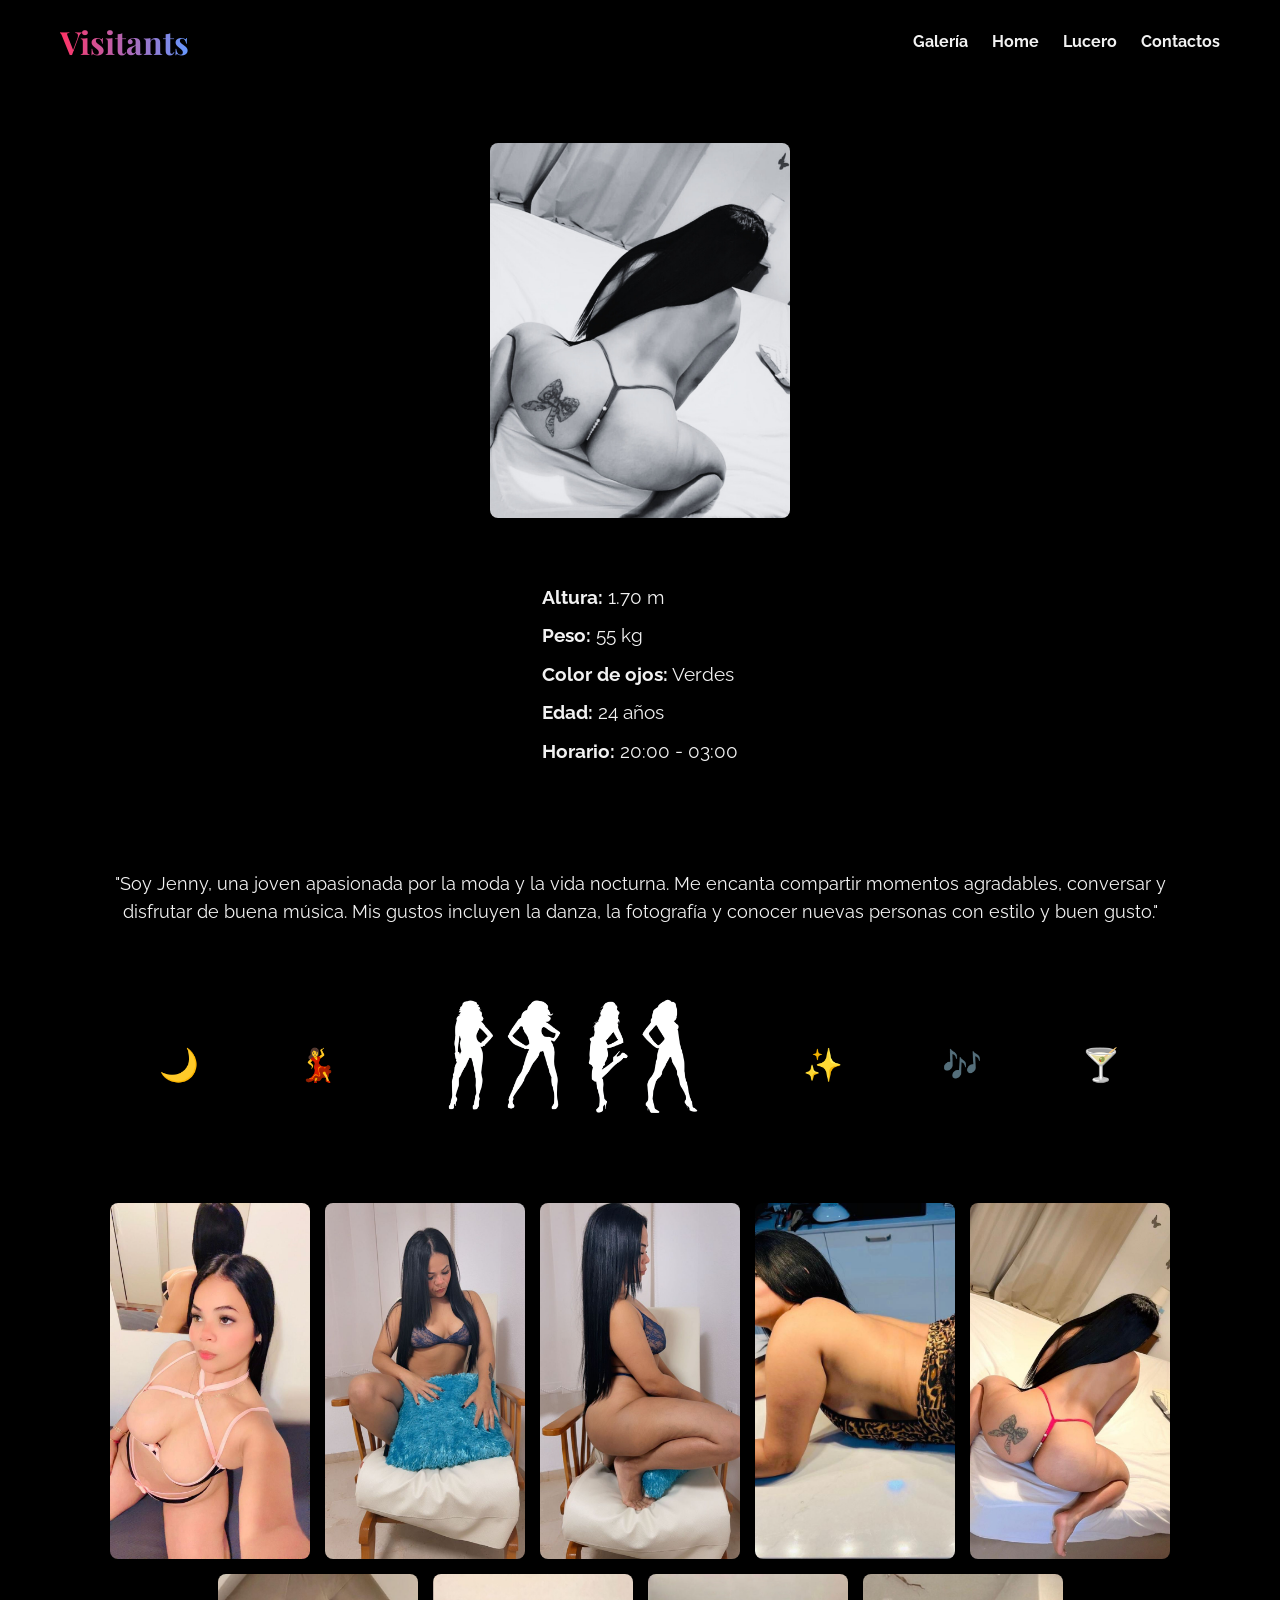
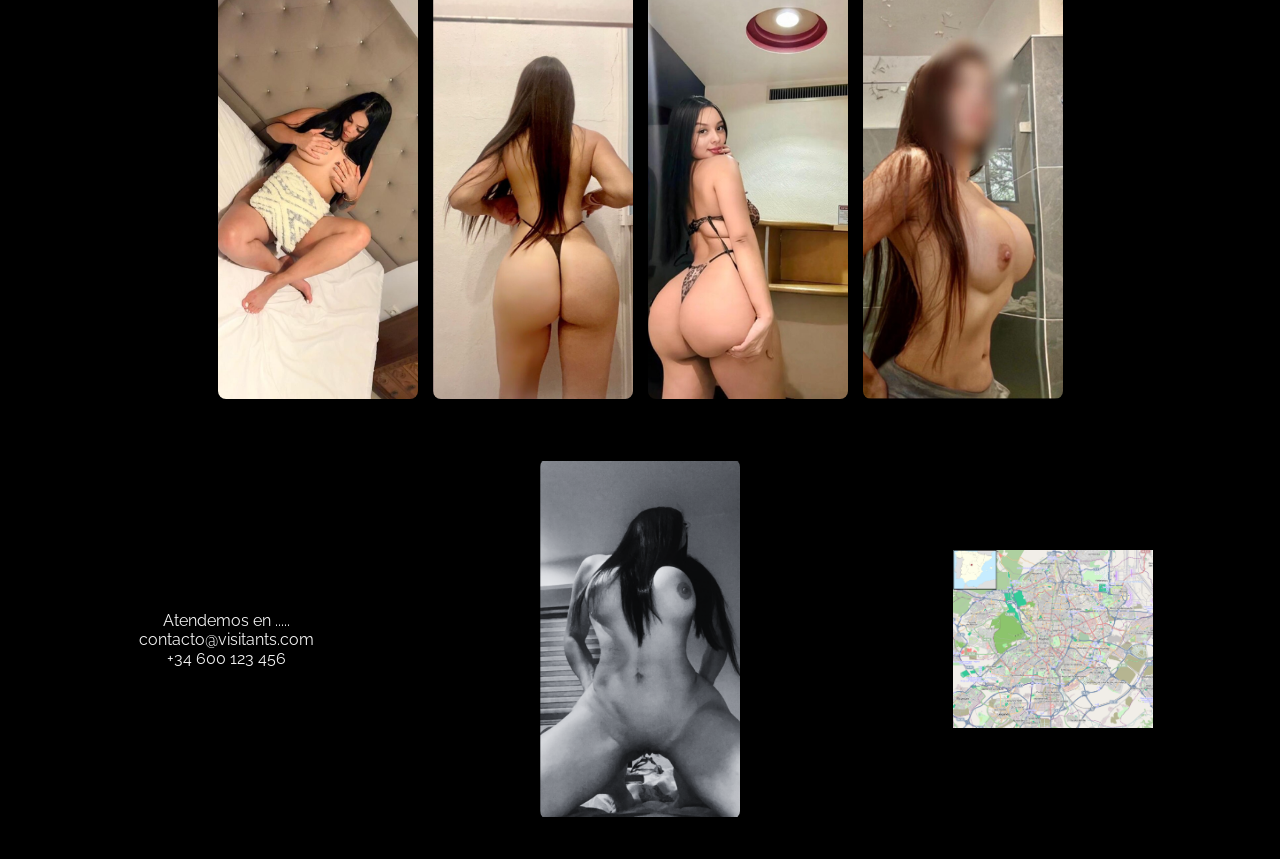
<file: jenny.html>
<!DOCTYPE html>
<html lang="es">

<head>
    <meta charset="UTF-8" />
    <meta name="viewport" content="width=device-width, initial-scale=1.0" />
    <title>Visitants - Local Nocturno</title>
    <link rel="stylesheet" href="styles.css" />
    <link rel="stylesheet" href="stylesmodel.css" />
    <!-- Fuente elegante -->
    <link
        href="https://fonts.googleapis.com/css2?family=Playfair+Display:wght@600&family=Raleway:wght@400;700&display=swap"
        rel="stylesheet">
</head>

<body>
    <header>
        <h1 class="gradient-text">Visitants</h1>
        <nav>
            <a href="galeria.html">Galería</a>
            <a href="home.html">Home</a>
            <a href="lucero.html">Lucero</a>
            <a href="contactos.html">Contactos</a>
        </nav>
    </header>


    <section class="banner">
        <div class="banner-left"> <img src="jenny.png" alt="Jenny modelo"> </div>
        <div class="banner-right">
            <ul>
                <li><strong>Altura:</strong> 1.70 m</li>
                <li><strong>Peso:</strong> 55 kg</li>
                <li><strong>Color de ojos:</strong> Verdes</li>
                <li><strong>Edad:</strong> 24 años</li>
                <li><strong>Horario:</strong> 20:00 - 03:00</li>
            </ul>
        </div>
    </section> <!-- Sección párrafo -->
    <section class="parraf">
        <p> "Soy Jenny, una joven apasionada por la moda y la vida nocturna. Me encanta compartir momentos agradables,
            conversar y disfrutar de buena música. Mis gustos incluyen la danza, la fotografía y conocer nuevas personas
            con estilo y buen gusto." </p>
    </section> <!-- Sección iconos -->
    <section class="iconos">
        <div class="icon">🌙</div>
        <div class="icon">💃</div>
        <div class="icon"><img src="icon.png" alt="Foto 1"></div>
        <div class="icon">✨</div>
        <div class="icon">🎶</div>
        <div class="icon">🍸</div>
        

    </section> <!-- Sección galería -->

    <section class="galeria"> <img src="foto1.jpeg" alt="Foto 1"> <img src="foto2.jpeg" alt="Foto 2"> <img
            src="foto3.jpeg" alt="Foto 3"> <img src="foto4.jpeg" alt="Foto 4"> <img src="foto5.jpeg" alt="Foto 5"> <img
            src="foto6.jpeg" alt="Foto 6"><img src="foto7.png" alt="Foto 7"><img src="foto8.png" alt="Foto 8"><img
            src="foto9.png" alt="Foto 9">
    </section>

    <script src="script.js"></script>




    <footer>
        <div class="footer-left">
            <p>Atendemos en .....</p>
            <p>contacto@visitants.com</p>
            <p>+34 600 123 456</p>
        </div>
        <div class="footer-right">
            <img src="sexy.png" alt="Estilo sensual y elegante" />
        </div>
        <div class="footer-center">
            <img src="madrid.png" alt="Ubicación en Madrid, España" />
        </div>

    </footer>


    <script src="script.js"></script>
</body>

</html>
</file>
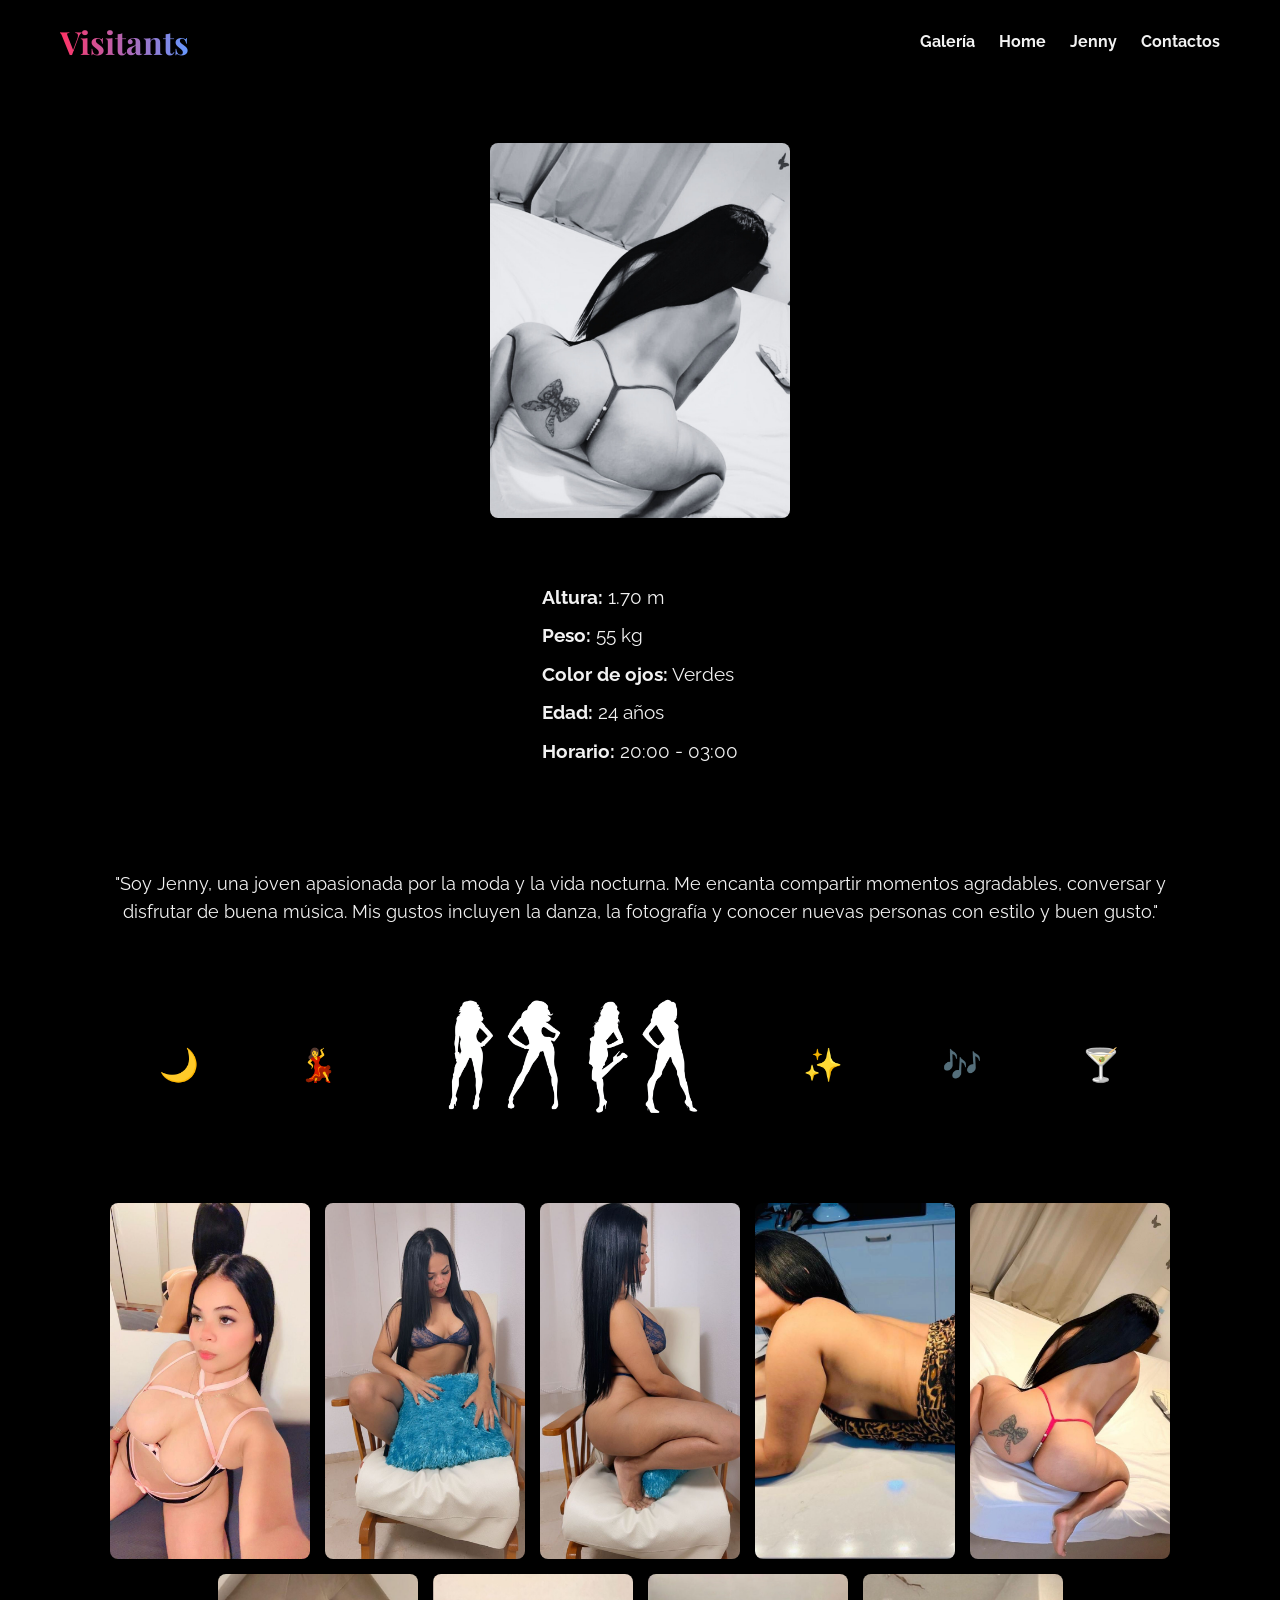
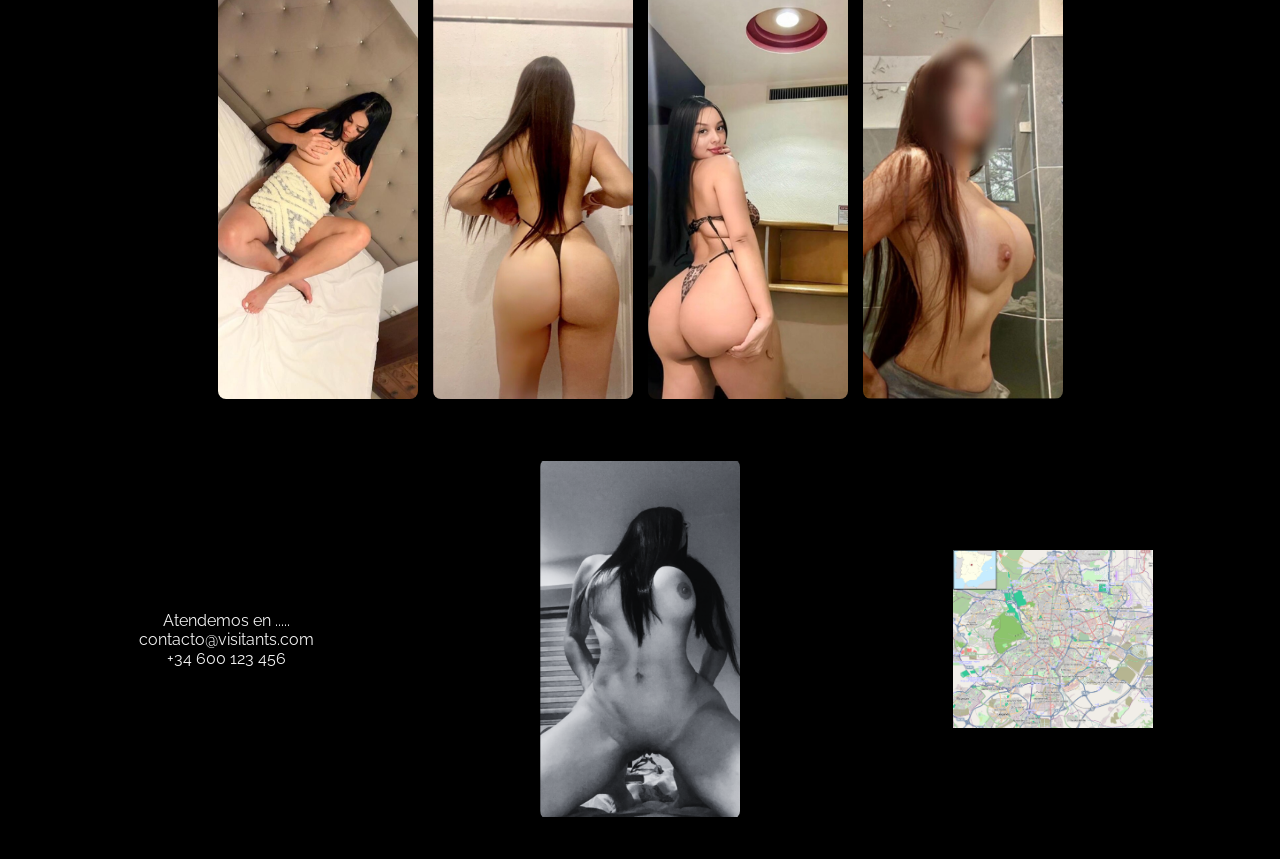
<file: lucero.html>
<!DOCTYPE html>
<html lang="es">

<head>
    <meta charset="UTF-8" />
    <meta name="viewport" content="width=device-width, initial-scale=1.0" />
    <title>Visitants - Local Nocturno</title>
    <link rel="stylesheet" href="styles.css" />
    <link rel="stylesheet" href="stylesmodel.css" />
    <!-- Fuente elegante -->
    <link
        href="https://fonts.googleapis.com/css2?family=Playfair+Display:wght@600&family=Raleway:wght@400;700&display=swap"
        rel="stylesheet">
</head>

<body>
    <header>
        <h1 class="gradient-text">Visitants</h1>
        <nav>
            <a href="galeria.html">Galería</a>
            <a href="index.html">Home</a>
            <a href="jenny.html">Jenny</a>
            <a href="contactos.html">Contactos</a>
        </nav>
    </header>


    <section class="banner">
        <div class="banner-left"> <img src="jenny.png" alt="Jenny modelo"> </div>
        <div class="banner-right">
            <ul>
                <li><strong>Altura:</strong> 1.70 m</li>
                <li><strong>Peso:</strong> 55 kg</li>
                <li><strong>Color de ojos:</strong> Verdes</li>
                <li><strong>Edad:</strong> 24 años</li>
                <li><strong>Horario:</strong> 20:00 - 03:00</li>
            </ul>
        </div>
    </section> <!-- Sección párrafo -->
    <section class="parraf">
        <p> "Soy Jenny, una joven apasionada por la moda y la vida nocturna. Me encanta compartir momentos agradables,
            conversar y disfrutar de buena música. Mis gustos incluyen la danza, la fotografía y conocer nuevas personas
            con estilo y buen gusto." </p>
    </section> 
    
    
    <!-- Sección iconos -->
    <section class="iconos">
        <div class="icon">🌙</div>
        <div class="icon">💃</div>
        <div class="icon"><img src="icon.png" alt="Foto 1"></div>
        <div class="icon">✨</div>
        <div class="icon">🎶</div>
        <div class="icon">🍸</div>
        

    </section>
    
    
    
    
    
    <!-- Sección galería -->





    <section class="galeria"> <img src="foto1.jpeg" alt="Foto 1"> <img src="foto2.jpeg" alt="Foto 2"> <img
            src="foto3.jpeg" alt="Foto 3"> <img src="foto4.jpeg" alt="Foto 4"> <img src="foto5.jpeg" alt="Foto 5"> <img
            src="foto6.jpeg" alt="Foto 6"><img src="foto7.png" alt="Foto 7"><img src="foto8.png" alt="Foto 8"><img
            src="foto9.png" alt="Foto 9"></section>
    <script src="script.js"></script>




    <footer>
        <div class="footer-left">
            <p>Atendemos en .....</p>
            <p>contacto@visitants.com</p>
            <p>+34 600 123 456</p>
        </div>
        <div class="footer-right">
            <img src="sexy.png" alt="Estilo sensual y elegante" />
        </div>
        <div class="footer-center">
            <img src="madrid.png" alt="Ubicación en Madrid, España" />
        </div>

    </footer>


    <script src="script.js"></script>
</body>

</html>
</file>
<file: styles.css>
* {
  margin: 0;
  padding: 0;
  box-sizing: border-box;
}

body {
  font-family: 'Raleway', sans-serif;
  background-color: #000000;
  color: #f2f2f2;
}

header {
  display: flex;
  margin: 20px 60px;
  justify-content: space-between;
  align-items: center;
  background-color: #000000;
}

header h1 {
  font-family: 'Playfair Display', serif;
  font-size: 2rem;
}

.gradient-text {
  background: linear-gradient(90deg, #ff3366, #6699ff);
  -webkit-background-clip: text;
  -webkit-text-fill-color: transparent;
}

nav a {
  margin-left: 20px;
  text-decoration: none;
  color: #f2f2f2;
  font-weight: bold;
  transition: color 0.3s ease;
}

nav a:hover {
  color: #ff3366;
}

section {
  max-width: 1100px;
  margin: 0 auto;
  padding: 40px 20px;
}

.banner img {
  width: 100%;
  border-radius: 8px;
}

/* Intro + Video lado a lado */
.both {
  background-color: #000000;
  width: 100%;
  min-height: 100vh;          /* ocupa toda la altura de la ventana */
  display: flex;
  justify-content: center;    /* centra horizontalmente */
  align-items: center;        /* centra verticalmente */
  gap: 20px;
}

.intro,
.video-section {
  flex: 1 1 50%;
  display: flex;
  flex-direction: column;     /* coloca hijos en columna */
  justify-content: center;    /* centra verticalmente dentro de cada mitad */
  align-items: center;        /* centra horizontalmente dentro de cada mitad */
}

.intro-img img {
  width: 100%;
  height: auto;
  object-fit: cover;
  border-radius: 8px;
  margin-bottom: 20px;
}

.intro-text {
  text-align: center;
}

.video-section video {
  width: 100%;
  height: auto;
  object-fit: cover;
  border-radius: 8px;
}


/* Iconos */
.iconos {
  display: flex;
  justify-content: space-around;
  align-items: center;
  width: 100%;
  padding: 20px;
  background-color: #000000;
}

.icon {
  font-size: 2rem;
  transition: transform 0.3s ease;
}

.icon img {
  width: 100%;
  height: 150px;
  object-fit: cover;
  transition: transform 0.3s ease;
}

.icon:hover {
  transform: scale(1.2);
}



/* Jenny y Lucero */
.jenny,
.lucero {
  display: flex;
  flex-wrap: wrap;
  gap: 20px;
  align-items: center;
}

.jenny-img,
.jenny-text,
.lucero-img,
.lucero-text {
  flex: 1 1 45%;
  min-width: 280px;
}

.jenny-img img,
.lucero-img img {
  width: 100%;
  max-width: 500px;
  height: auto;
  margin: 0 auto;
  display: block;
  border-radius: 8px;
}

/* Texto centrado */
.texto-centrado {
  text-align: center;
  font-size: 1.5rem;
}

/* Botones */
.btn {
  display: inline-block;
  margin-top: 15px;
  padding: 10px 20px;
  background: linear-gradient(90deg, #ff3366, #6699ff);
  color: #fff;
  text-decoration: none;
  border-radius: 5px;
  transition: transform 0.3s ease;
}

.btn:hover {
  transform: scale(1.05);
}

/* Footer */
footer {
  display: flex;
  flex-wrap: wrap;
  justify-content: space-between;
  background-color: #000000;
  padding: 20px;
  color: #f2f2f2;
}

.footer-left,
.footer-center,
.footer-right {
  flex: 1 1 100%;
  text-align: center;
  margin-bottom: 20px;
}

.footer-left {
  display: flex;
  flex-direction: column;
  justify-content: center;   /* centra verticalmente */
  align-items: center;       /* centra horizontalmente */
  text-align: center;
}

.footer-center img,
.footer-right img {
  width: 100%;
  max-width: 200px;
  height: 100%;
  object-fit: cover;
  border-radius: 8px;
}

/* Responsive */
@media (min-width: 768px) {
  .intro-img,
  .intro-text,
  .jenny-img,
  .jenny-text,
  .lucero-img,
  .lucero-text,
  .footer-left,
  .footer-center,
  .footer-right {
    flex: 1 1 33%;
  }

  footer {
    flex-wrap: nowrap;
    align-items: stretch;
  }

  .footer-center img,
  .footer-right img {
    height: 100%;
    object-fit: contain;
  }
}

/* Animaciones */
.animate {
  opacity: 0;
  transform: translateY(40px);
  transition: all 0.8s ease-out;
}

.animate.visible {
  opacity: 1;
  transform: translateY(0);
}
</file>
<file: stylesmodel.css>
* {
  margin: 0;
  padding: 0;
  box-sizing: border-box;
}

body {
  font-family: 'Raleway', sans-serif;
  background-color: #000000;
  color: #f2f2f2;
}

/* Banner */
.banner {
  display: flex;
  flex-wrap: wrap;          /* permite que se apilen en móviles */
  min-height: 60vh;
  gap: 20px;
}

.banner-left,
.banner-right {
  flex: 1 1 50%;            /* cada lado ocupa la mitad */
  display: flex;
  justify-content: center;
  align-items: center;
  padding: 20px;
}

.banner-left img {
  width: 100%;
  max-width: 300px;         /* tamaño moderado */
  height: auto;
  border-radius: 8px;
}

.banner-right ul {
  list-style: none;
  font-size: 1.2rem;
  line-height: 2;
  text-align: left;         /* texto alineado a la izquierda */
}

/* Párrafo */
.parraf {
  padding: 40px 20px;
  text-align: center;
  font-size: 1.1rem;
  line-height: 1.6;
}

/* Iconos */
.iconos {
  display: flex;
  justify-content: space-around;
  align-items: center;
  width: 100%;
  padding: 20px;
  background-color: #000000;
}

.icon {
  font-size: 2rem;
  transition: transform 0.3s ease;
}

.icon img {
  width: 100%;
  height: 150px;
  object-fit: cover;
  transition: transform 0.3s ease;
}

.icon:hover {
  transform: scale(1.2);
}

/* Galería */
.galeria {
  display: flex;
  flex-wrap: wrap;
  justify-content: center;
  gap: 15px;
  padding: 40px 20px;
}

.galeria img {
  width: 100%;
  max-width: 200px;
  border-radius: 8px;
  transition: transform 0.3s ease;
  object-fit: cover;
}

.galeria img:hover {
  transform: scale(1.05);
}

/* Responsive */
@media (max-width: 768px) {
  .banner-left,
  .banner-right {
    flex: 1 1 100%;         /* en móviles se apilan */
  }

  .banner-right ul {
    text-align: center;     /* en móviles centramos el texto */
  }
}
</file>
